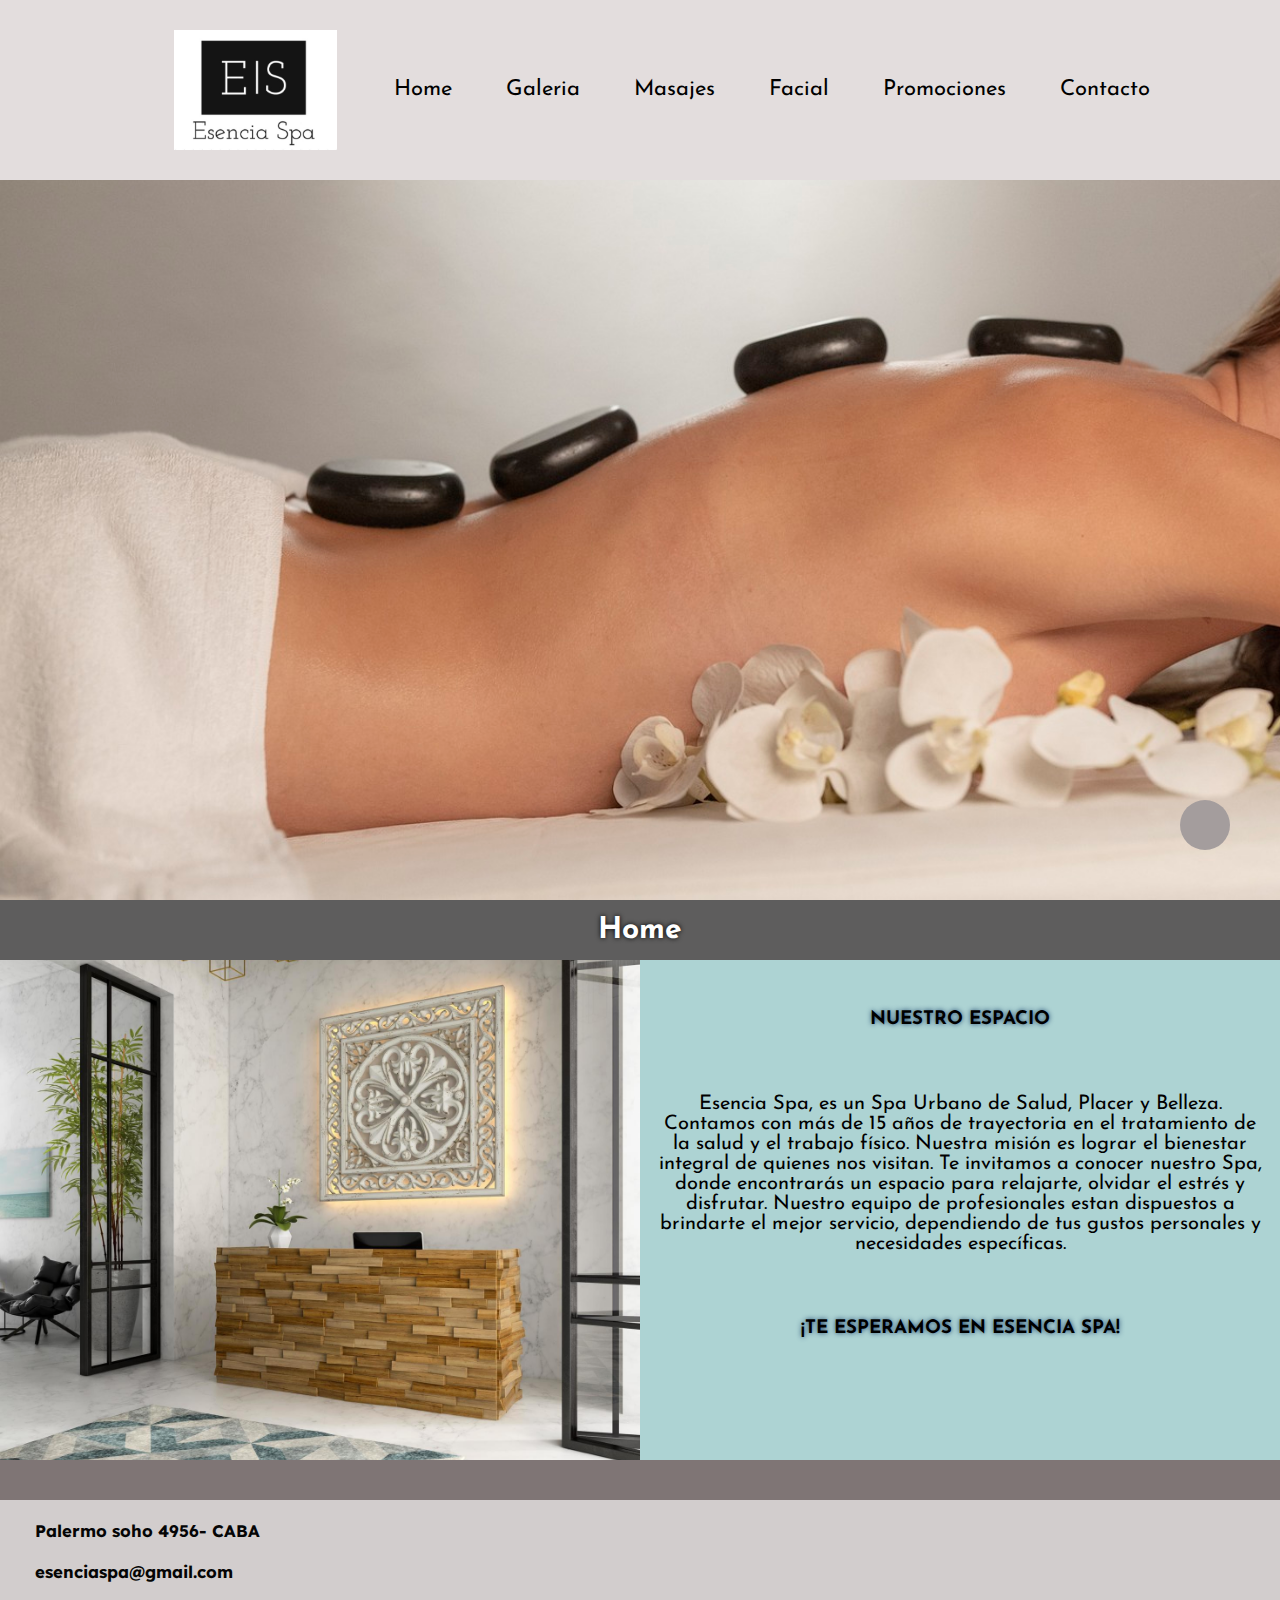
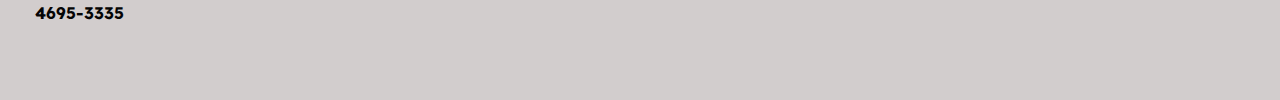
<file: index.html>
<!DOCTYPE html>
<html lang="es">

<head>
  <meta charset="UTF-8" />
  <meta http-equiv="X-UA-Compatible" content="IE=edge" />
  <meta name="viewport" content="width=device-width, initial-scale=1.0" />
  <link rel="stylesheet" href="https://cdnjs.cloudflare.com/ajax/libs/font-awesome/6.3.0/css/all.min.css"
    integrity="sha512-SzlrxWUlpfuzQ+pcUCosxcglQRNAq/DZjVsC0lE40xsADsfeQoEypE+enwcOiGjk/bSuGGKHEyjSoQ1zVisanQ=="
    crossorigin="anonymous" referrerpolicy="no-referrer" />
  <link rel="shortcut icon" href="./img/favicon-32x32.png" type="image/x-icon" />
  <link rel="stylesheet" href="estilos.css" />
  <title>Esencia Spa</title>
</head>

<body>
  <header class="header">
    <nav class="nav">
      <img class="logo" src="./img/logo.jpg" alt="logo"/>
      <button class="boton">
        <i class="fa-solid fa-bars"></i>
      </button>
      <ul class="nav-menu">
        <li><a href="#titulo1">Home</a></li>
        <li><a href="./pages/galeria.html">galeria</a></li>
        <li><a href="./pages/masajes.html">masajes</a></li>
        <li><a href="./pages/faciales.html">facial</a></li>
        <li><a href="./pages/promociones.html">promociones</a></li>
        <li><a href="./pages/contacto.html">contacto</a></li>
      </ul>
    </nav>
  </header>
  <div class="fondo"></div>
  <section id="titulo1"></section>
    <h2>home</h2>
    <section class="home">
      <div class="home2"></div>
      <div class="home3">
        <h3>nuestro espacio</h3>
        <p>Esencia Spa, es un Spa Urbano de Salud, Placer y Belleza.
          Contamos con más de 15 años de trayectoria en el tratamiento de la salud y el trabajo físico. Nuestra
          misión
          es lograr el bienestar integral de quienes nos visitan. Te invitamos a conocer nuestro Spa, donde
          encontrarás un espacio para relajarte, olvidar el estrés y disfrutar. Nuestro equipo de profesionales
          estan
          dispuestos a brindarte el mejor servicio, dependiendo de tus gustos personales y necesidades
          específicas.
        <h3> ¡Te esperamos en Esencia Spa!</h3>
        </p>
      </div>
    </section>
  
  <footer>
    <div class="redes">
      <a href="https://www.instagram.com/"><i class="fa-brands fa-instagram"></i></a>
      <a href="https://es-la.facebook.com/"><i class="fa-brands fa-facebook"></i></a>
      <i class="fa-brands fa-whatsapp"></i>
    </div>
    <section class="datos">
      <div class="direccion">
        <i class="fa-solid fa-location-dot"></i>
        <h6>Palermo soho 4956- CABA</h6>
      </div>
      <div class="correo">
        <i class="fa-regular fa-envelope"></i>
        <h6>esenciaspa@gmail.com</h6>
      </div>
      <div class="tel">
        <i class="fa-solid fa-phone"></i>
        <h6>4695-3335</h6>
      </div>
    </section>

  </footer>
  <a href="#" class="subir">
    <i class="fa-regular fa-circle-up"></i>
  </a>

</body>

</html>
</file>
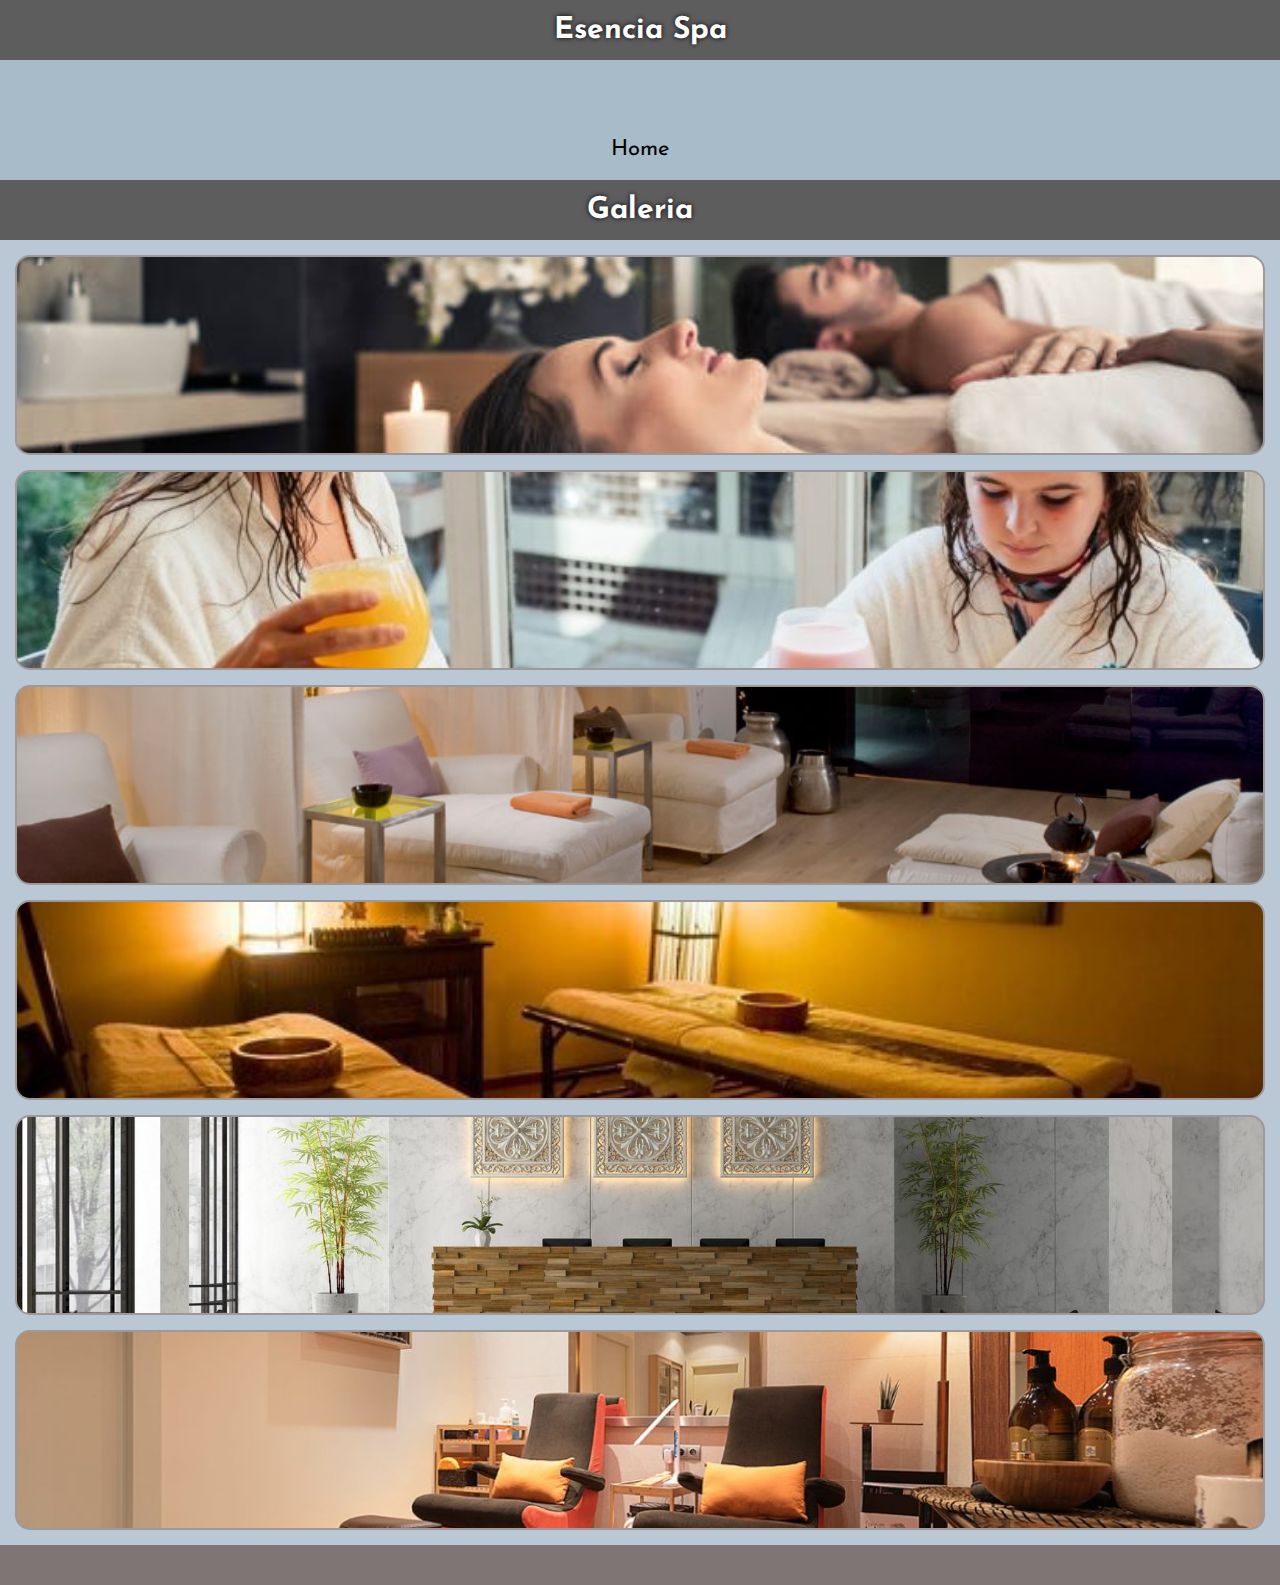
<file: pages/galeria.html>
<!DOCTYPE html>
<html lang="es">

<head>
  <meta charset="UTF-8">
  <meta http-equiv="X-UA-Compatible" content="IE=edge">
  <meta name="viewport" content="width=device-width, initial-scale=1.0">
  <link rel="stylesheet" href="https://cdnjs.cloudflare.com/ajax/libs/font-awesome/6.3.0/css/all.min.css"
    integrity="sha512-SzlrxWUlpfuzQ+pcUCosxcglQRNAq/DZjVsC0lE40xsADsfeQoEypE+enwcOiGjk/bSuGGKHEyjSoQ1zVisanQ=="
    crossorigin="anonymous" referrerpolicy="no-referrer" />
  <link rel="shortcut icon" href="./imagen/favicon-32x32.png" type="image/x-icon">
  <link rel="stylesheet" href="../estilos.css">
  <title>Galeria</title>
</head>

<body>
 <nav>

  <h2>Esencia Spa</h2>
  <ul class="home4">
    <li><a href="/index.html">home</a></li>
  </ul>
</nav>
<section>
  <h2>galeria</h2>
  <div class="galeria">
    <div class="img img1"></div>
    <div class="img img2"></div>
    <div class="img img3"></div>
    <div class="img img4"></div>
    <div class="img img5"></div>
    <div class="img img6"></div>
</section>
  <footer>
    <div class="redes">
      <a href="https://www.instagram.com/"><i class="fa-brands fa-instagram"></i></a>
      <a href="https://es-la.facebook.com/"><i class="fa-brands fa-facebook"></i></a>
    </div>
  </footer>
</body>

</html>
</file>
<file: estilos.css>
@import url('https://fonts.googleapis.com/css2?family=Akaya+Telivigala&family=Climate+Crisis&family=Concert+One&family=Cormorant+Upright&family=Delicious+Handrawn&family=Handlee&family=Josefin+Sans&family=Klee+One&family=Laila&family=Lexend+Deca:wght@200&family=Noto+Sans+JP:wght@300&family=Noto+Serif+Tamil:wght@100&family=Paytone+One&family=Rampart+One&family=Shantell+Sans:ital,wght@0,300;1,300&family=Yomogi&display=swap');

* {
    padding: 0;
    margin: 0;
    box-sizing: border-box;
}

html {
    scroll-behavior: smooth;
}

/* header y nav*/
body{
    font-family: 'Josefin Sans', sans-serif;
   
   
}
header{
    background-color: #e3dddd;
    height: 180px; 
    position:fixed ; 
    width: 100%;
    top: 0;
    left: 0;
}

.logo{
    height: 180px; 
    padding: 30px 30px;   
}

.nav{
    display: flex;
    justify-content:space-between;
    max-width: 992px;
    margin: 0 auto;
   
}
.nav-menu{
    display: flex;
    margin-right: 40px;
}
.boton{
    font-size: 30px;
    background: none;
    border: none;
    padding: 0 20px;
    line-height: 60px;
    display: none;
}
ul li a:hover{
    background-color: #5e5d5d;
    color: #fff;
    border-radius: 15px;
    transition: 0.9s;
}

ul{
    list-style: none;
}
ul li a{
    color: black;
    text-decoration: none;
    font-family: 'Josefin Sans', sans-serif;
    text-transform: capitalize;
    font-size: 22px;
    margin: 0 15px;
    line-height: 180px;
    padding: 8px 12px;
}
/* section fondo */
.fondo{
    width: 100%;
    height: 900px;
    background-image: url(./img/fondo.jpg);
    background-size: cover;
}
/* main */
.home{ 
    background-color: rgb(173, 211, 211);
    width: 100%;
    height: 500px;
    display: flex;
}
h2{
    text-align: center;
    background-color: #5e5d5d;
    color: #fff;
    text-shadow: 0 0 5px #000;
    height: 60px;
    padding: 15px;
    text-transform: capitalize;
    font-size: 30px;
}
.home2{
    width: 50%;
    background-image: url(./img/espacioimg1.jpg);
    background-size: cover;
    background-position: center;
}
p{
    font-size: 20px;
    text-align: center;
    padding: 15px;
}
h3{
    font-weight: bolder;
    text-shadow: 0 0 5px #183e6a;
    top: 15px;
}
.home3{
    width: 50%;
}
.home3 h3{
    text-align: center;
    text-transform:uppercase;
    padding: 50px;
}

/* galeria */


.galeria{
    width: 100%;  
    background-color: #bac8d6;
    display: grid;
    grid-template-columns: 1fr;
    grid-template-rows: repeat(6,200px) ;
    padding: 15px;
    grid-gap: 15px;
    
}
.home4{
    background-color: #a7bcc8;
    height: 120px;
    text-align: center;
}

.img{
    background-color: #668fa7;
    border: 2px solid #9f9898;
    border-radius: 15px;
}
.img:hover{
    transform: scale(1.2);
    transition: all 0.9s;

}
.img1{
    background-image: url(img/uno.jpg);
    background-size: cover;
    background-position: center;
}
.img2{
    background-image: url(img/2.jpg);
    background-size: cover;
    background-position: center;
}
.img3{
    background-image: url(img/3.jpg);
    background-size: cover;
    background-position: center;
}
.img4{
    background-image: url(img/4.jpg);
    background-size: cover;
    background-position: center;
}
.img5{
    background-image: url(img/5.jpg);
    background-size: cover;
    background-position: center;
}
.img6{
    background-image: url(img/6.jpg);
    background-size: cover;
    background-position: center;
}
h2{
    background-color: #5e5d5d;
}

/* footer */
.redes {
    background-color: #7f7575;
    color: #a4dafd;
    font-size: 40px;
    letter-spacing: 10px;
    text-align: center;
    padding: 20px;
}

.redes i:hover {
    color: #a7bfd9;
    text-shadow: 1px 3px #171717;

}

.datos {
    height: 200px;
    background-color: #d2cdcd;
    color: #050505;
    font-size: 25px;
    font-family: 'Lexend Deca', sans-serif;
    padding: 20px;
}

.direccion {
    display: flex;
}

.direccion i {
    padding-right: 15px;
    padding-bottom: 20px;

}

.correo {
    display: flex;
    padding-top: 20px;


}

.correo i {
    padding-right: 15px;
    padding-bottom: 20px;

}

.tel {
    display: flex;
    padding-top: 20px;
}

.tel i {
    padding-right: 15px;
    padding-bottom: 20px;
}


.subir {
    background-color: #a49d9d;
    color: #000;
    width: 50px;
    height: 50px;
    position: fixed;
    bottom: 50px;
    right: 50px;
    text-align: center;
    font-size: 50px;
    border-radius: 50px;
}


-->
/* media query */
@media only screen and (max-width:768px) {
    .nav-menu{
        display: block;
        margin-right: 0;
        text-align: center;
        position:fixed;
        padding: 20px 0;
        background-color: #cdc7c7;
        width: 100%;
        left: 0;
        top:150px;
        flex-direction: column;

    }
    ul li a{
        line-height: 50px;
    }
    ul li a:hover{
        background: none;
        color: #ffffff; 
    } 
.boton{
    display: block;
}
.home2{
    width: 100%;
    height: auto;
}
.home3{
    width: 100%;
}
.home{ 
    background-color: rgb(173, 211, 211);
    width: 100%;
    height: auto;
}
.fondo{
    width: auto;
   background-size: cover;
}

/* GALERIA */

@media only screen and (min-width:480px){
    .galeria{
    grid-template-columns: 1fr 1fr;
    grid-template-rows: repeat(3, 200px);
    }
}
</file>
